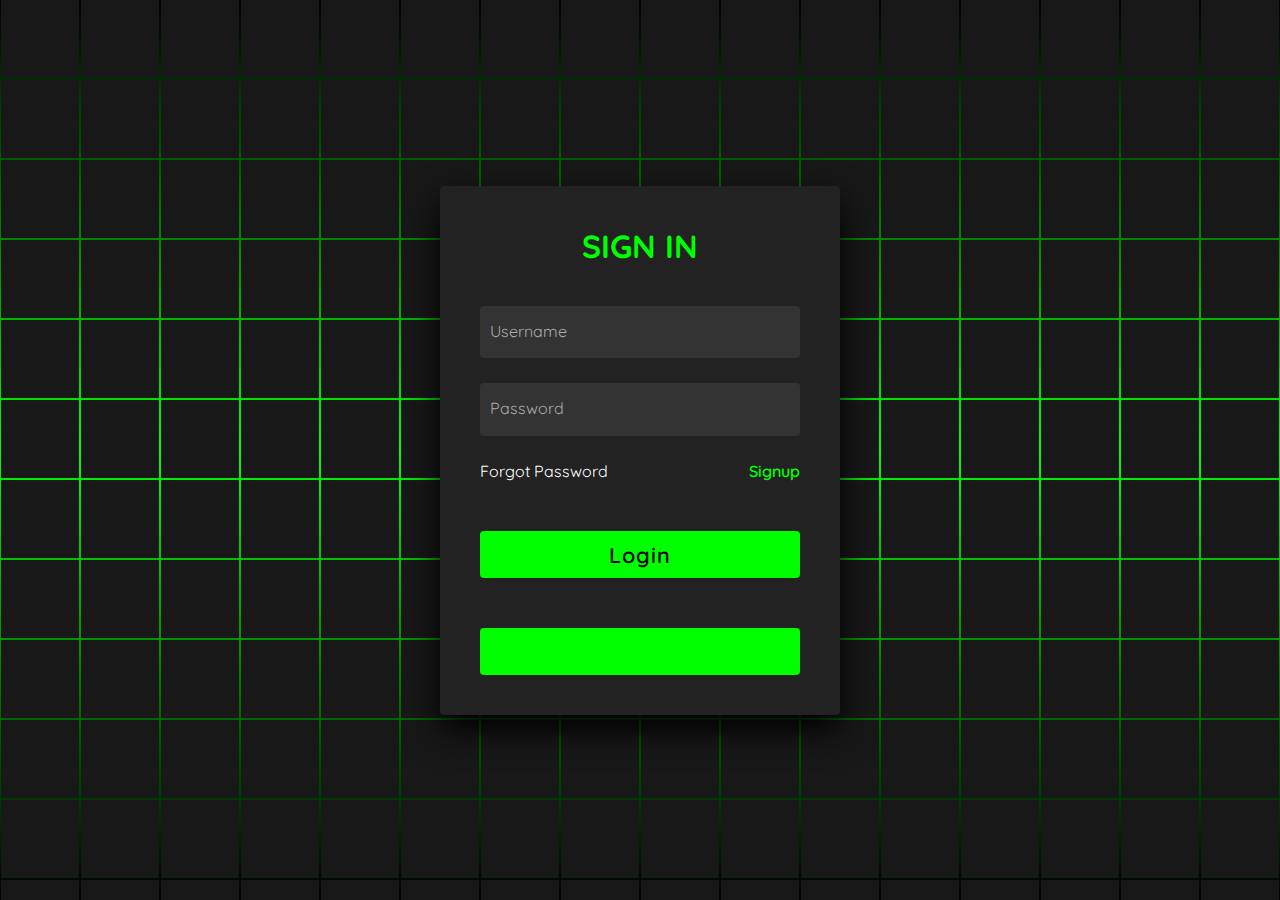
<file: index.html>
<!DOCTYPE html>
<html lang="en" >
<head>
  <meta charset="UTF-8">
  <title>hossein.ir/login</title>
  <link rel="stylesheet" href="style.css">

</head>
<body>
<!-- partial:index.partial.html -->
<section>

    <span></span>
    <span></span>
    <span></span>
    <span></span>
    <span></span>
    <span></span>
    <span></span>
    <span></span>
    <span></span>
    <span></span>
    <span></span>
    <span></span>
    <span></span>
    <span></span>
    <span></span>
    <span></span>
    <span></span>
    <span></span>
    <span></span>
    <span></span>
    <span></span>
    <span></span>
    <span></span>
    <span></span>
    <span></span>
    <span></span>
    <span></span>
    <span></span>
    <span></span>
    <span></span>
    <span></span>
    <span></span>
    <span></span>
    <span></span>
    <span></span>
    <span></span>
    <span></span>
    <span></span>
    <span></span>
    <span></span>
    <span></span>
    <span></span>
    <span></span>
    <span></span>
    <span></span>
    <span></span>
    <span></span>
    <span></span>
    <span></span>
    <span></span>
    <span></span>
    <span></span>
    <span></span>
    <span></span>
    <span></span>
    <span></span>
    <span></span>
    <span></span>
    <span></span>
    <span></span>
    <span></span>
    <span></span>
    <span></span>
    <span></span>
    <span></span>
    <span></span>
    <span></span>
    <span></span>
    <span></span>
    <span></span>
    <span></span>
    <span></span>
    <span></span>
    <span></span>
    <span></span>
    <span></span>
    <span></span>
    <span></span>
    <span></span>
    <span></span>
    <span></span>
    <span></span>
    <span></span>
    <span></span>
    <span></span>
    <span></span>
    <span></span>
    <span></span>
    <span></span>
    <span></span>
    <span></span>
    <span></span>
    <span></span>
    <span></span>
    <span></span>
    <span></span>
    <span></span>
    <span></span>
    <span></span>
    <span></span>
    <span></span>
    <span></span>
    <span></span>
    <span></span>
    <span></span>
    <span></span>
    <span></span>
    <span></span>
    <span></span>
    <span></span>
    <span></span>
    <span></span>
    <span></span>
    <span></span>
    <span></span>
    <span></span>
    <span></span>
    <span></span>
    <span></span>
    <span></span>
    <span></span>
    <span></span>
    <span></span>
    <span></span>
    <span></span>
    <span></span>
    <span></span>
    <span></span>
    <span></span>
    <span></span>
    <span></span>
    <span></span>
    <span></span>
    <span></span>
    <span></span>
    <span></span>
    <span></span>
    <span></span>
    <span></span>
    <span></span>
    <span></span>
    <span></span>
    <span></span>
    <span></span>
    <span></span>
    <span></span>
    <span></span>
    <span></span>
    <span></span>
    <span></span>
    <span></span>
    <span></span>
    <span></span>
    <span></span>
    <span></span>
    <span></span>
    <span></span>
    <span></span>
    <span></span>
    <span></span>
    <span></span>
    <span></span>
    <span></span>
    <span></span>
    <span></span>
    <span></span>
    <span></span>
    <span></span>
    <span></span>
    <span></span>
    <span></span>
    <span></span>
    <span></span>
    <span></span>
    <span></span>
    <span></span>
    <span></span>
    <span></span>
    <span></span>
    <span></span>
    <span></span>
    <span></span>
    <span></span>
    <span></span>
    <span></span>
    <span></span>
    <span></span>
    <span></span>
    <span></span>
    <span></span>
    <span></span>
    <span></span>
    <span></span>
    <span></span>
    <span></span>
    <span></span>
    <span></span>
    <span></span>
    <span></span>
    <span></span>
    <span></span>
    <span></span>
    <span></span>
    <span></span>
    <span></span>
    <span></span>
    <span></span>
    <span></span>
    <span></span>
    <span></span>
    <span></span>
    <span></span>
    <span></span>
    <span></span>
    <span></span>
    <span></span>
    <span></span>
    <span></span>
    <span></span>
    <span></span>
    <span></span>
    <span></span>
    <span></span>
    <span></span>
    <span></span>
    <span></span>
    <span></span>
    <span></span>
    <span></span>
    <span></span>
    <span></span>
    <span></span>
    <span></span>
    <span></span>
    <span></span>
    <span></span>
    <span></span>
    <span></span>
    <span></span>
    <span></span>
    <span></span>
    <span></span>
    <span></span>
    <span></span>
    <span></span>
    <span></span>
    <span></span>
    <span></span>
    <span></span>
    <span></span>
    <span></span>
    <span></span>
    <span></span>
    <span></span>
    <span></span>
    <span></span>
    <span></span>
    <span></span>
    <span></span>
    <span></span>

    <div class="signin">
      <div class="content">
        <h2>Sign In</h2>
        <div class="form">
          <div class="inputBox">
            <input type="text" required>
            <i>Username</i>
          </div>
          <div class="inputBox">
            <input type="password" required>
            <i>Password</i>
          </div>
          <div class="links">
            <a href="#">Forgot Password</a>
            <a href="">Signup</a>
          </div>
          <div class="inputBox">
          </div>
          <div class="inputBox">
            <input type="submit" value="Login">
            </div>
            <div class="inputBox">
              </div>
            <div class="inputBox">
              <input  type="button" onclick="location.assign('html.html')" value="">
            </div>
        </div>
      </div>
    </div>
  </section>
</body>
</html>
</file>
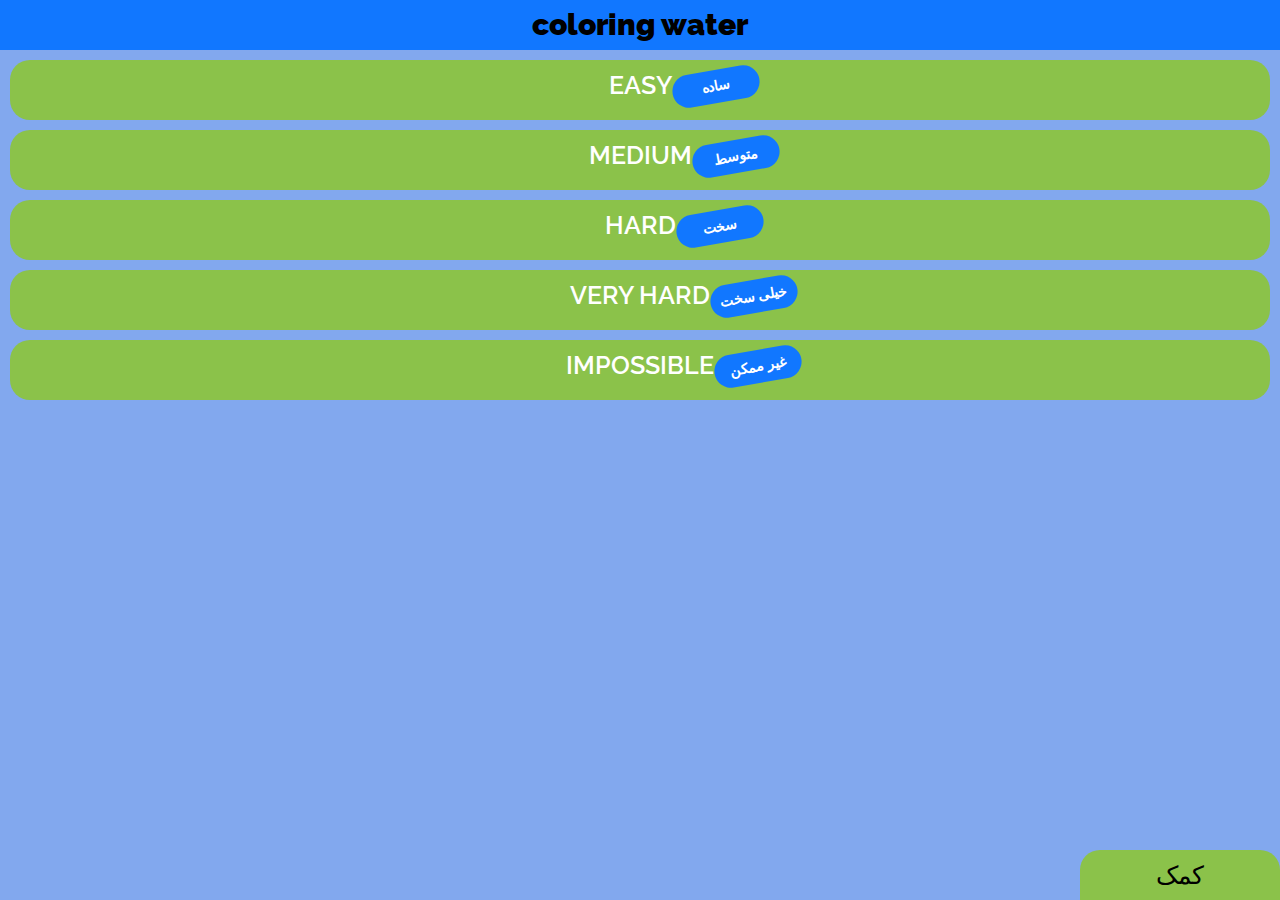
<file: game.html>
<!DOCTYPE html>
	
<html>
	<head>
		<title>hossein.ir/game</title>
		 <meta charset="UTF-8">
 <meta name="viewport" content="width=device-width, initial-scale=1">
	</head>
	<body>
		<div id = "game">
			<div id = "menu">
				<div id = "menu-heading"> coloring water </div>
				<div class = "lvl" id = "easy" onclick = "OpenLevel(0);">EASY<span> ساده</span></div>
				<div class = "lvl" id = "medium" onclick = "OpenLevel(1);">MEDIUM<span> متوسط</span></div>
				<div class = "lvl" id = "hard" onclick = "OpenLevel(2);">HARD<span> سخت</span></div>
				<div class = "lvl" id = "very-hard" onclick = "OpenLevel(3)">VERY HARD<span> خیلی سخت  </span></div>
				<div class = "lvl" id = "impossible" onclick = "OpenLevel(7);">IMPOSSIBLE<span> غیر ممکن</span></div>
				<br><br><br>
				<div id = "rules-btn" onclick = "ShowRules();">کمک</div>
			</div>
			<div id = "level"></div>
			<div id = "rules-page">
				<div id = "rules">
					<div id = "rules-heading">روش بازی </div>
					<div id = "rules-text">  به طور دقیق، چند لیوان یا لوله آزمایش وجود خواهد داشت، وظیفه شما این است که مایعات هم رنگ را کنار هم قرار دهید! فقط در صورت خالی بودن لیوان دیگر یا خالی بودن لایه، می توانید آب رنگ های مختلف را از یک لیوان به لیوان دیگر منتقل کنید.ایدی شاد Mohammad_hossein__13<br> .این برنامه استادیوم ندارد </div>
					
<a href="https://rubika.ir/Colorgame"> . با سازنده حرف بزن </a>

					<div id = "back" onclick = "HideRules();">فهمیدم</div>
				</div>
			</div>
		</div>
		
<style>
@import url('https://fonts.googleapis.com/css2?family=Sriracha&family=Raleway&display=swap');

body {
	font-family: Raleway;
	user-select: none;
	}

#game {
	position: absolute;
	top: 0;
	left: 0;
	height: 100vh;
	width: 100vw;
	background-color:red;
}

#menu {
	position: absolute;
	margin-top: 0;
	left: 0;
	height: 100vh;
	width: 100vw;
	background-color:rgb(130, 168, 238);
	overflow-y:scroll;
	overflow-x: hidden;
	/*display: none;*/
}

#menu-heading {
	position: relative;
	margin-top: 0;
	left: 0;
	height: 50px;
	width: 100vw;
	background-color: #1177ff;
	font-size: 30px;
	line-height: 50px;
	text-align: center;
	font-weight: 900;
}

.lvl {
	position: relative;
	margin-top: 10px;
	left: 10px;
	width: calc(100vw - 20px);
	height: 60px;
	color: white;
	background-color:#8bc24a ;
	text-align: center;
	font-size: 25px;
	font-weight: 600;
	line-height: 50px;
	border-radius: 20px;
}
.lvl span{
  transform: rotate(-10deg);
  font-size:14px;
  position:absolute;
  background: #1177ff;
  padding:4px;
  float:right;
  margin-right:40px;
  line-height:25px;
  margin-top:10px;
  width:80px;
  border-radius:30px;
}

#level {
	z-index: 1;
	height: 100vh;
	width: 100vw;
	position: absolute;
	top: 0;
	left: 0;
	background-color: #1276af;
	overflow-y: scroll;
	overflow-x: hidden;
	display: none;
}

.lvl:hover {
	background-color: green;
}



.test-tube {
	position: absolute;
	height: 130px;
	width: 40px;
	border: 2px solid #ddd;
	border-radius: 2px 2px 20px 20px;
	background-position: 0 10px;
	overflow: hidden;
	transition: 1s linear;
	transform: rotate(0deg);
}



@keyframes glassAnim {
	0%,100% {transform: scale(1);}
	50% {transform: scale(1.05);}
}

.colors {
	position: absolute;
	left: 0;
	height: 30px;
	width: 40px;
}

#won {
	position: absolute;
	top: 100px;
	left: 0;
	width: 100vw;
	text-align: center;
	font-size: 60px;
	font-weight: 900;
}

#white-bg {
	position: absolute;
	left: 0;
	top: 10px;
	width: 40px;
	height: 10px;
	background-color: white;
	z-index: 1000;
	transition: 1s;
}

#colorful-bg {
	position: absolute;
	width: 100%;
	height: 0;
	z-index: 1000;
	transition: 1s;
}

#restart {
	left: 0;
}

#home {
	left: calc(100vw - 150px);
}

.game-buttons {
	position: fixed;
	top: 0;
	height: 40px;
	width: 120px;
	font-size: 20px;
	font-weight: 600;
	text-align: center;
	line-height: 40px;
    background: #5E5DF0;
  border-radius: 999px;
  box-shadow: #5E5DF0 0 10px 20px -10px;
  box-sizing: border-box;
  color: #FFFFFF;
  cursor: pointer;
  opacity: 1;
  outline: 0 solid transparent;
  padding: 8px 18px;
  user-select: none;
  -webkit-user-select: none;
  touch-action: manipulation;
  width: fit-content;
  word-break: break-word;
  border: 0;
	
}

#lvl-heading {
	position: absolute;
	top: 35px;
	left: 0;
	height: 50px;
	width: 100vw;
	background-color:#1177ff;
	border-radius: 0 0 25px 25px;
	font-size: 20px;
	font-weight: 800;
	line-height: 50px;
	text-align: center;
	letter-spacing: 3px;
}

#moves {
	position: fixed;
	top:2px;
	width: 80px;
	height: 30px;
	left: 130px;
	font-size: 18px;
	background:yellow;
	border-radius:10px;
	padding:4px;
}

#rules-btn {
	position: fixed;
	left: calc(100vw - 200px);
	top: calc(100vh - 50px);
	height: 50px;
	width: 200px;
	background-color:#8bc24a;
	border-radius: 20px 20px 0 0;
	text-align: center;
	font-size: 25px;
	line-height: 50px;
	font-weight: 500;
}

#rules-page {
	display: none;
	z-index: 1000;
	position: absolute;
	top: 0;
	left: 0;
	height: 100vh;
	width: 100vw;
	background-color: rgba(0,0,0,0.5);
	opacity: 0;
	transition: 0.5s linear;
}

#rules {
	position: absolute;
	top: 100px;
	left: 50px;
	height: calc(100vh - 200px);
	width: calc(100vw - 100px);
	background-color: white;
	border-radius: 10px;
}

#rules-heading {
	position: absolute;
	top: 10px;
	left: 0;
	height: 30px;
	width: 100%;
	font-size: 30px;
	font-weight: 800;
	text-align: center;
}

#rules-text {
	position: absolute;
	top: 70px;
	left: 5%;
	width: 90%;
	font-size: 20px;
	height: calc(100vh - 200px - 150px);
	overflow-x: hidden;
}
#rules a{
   background:#8bc24a;
   padding:2px;
   text-decoration:none;
border-radius:0 0 8px 0;
}

#back {
	position: absolute;
	top: calc(100% - 120px + 65px + 10px);
	height: 40px;
	width: 100px;
	left: calc(100% - 100px);
	background-color: rgb(100, 255, 100);
	font-size: 20px;
	line-height: 40px;
	text-align: center;
	border-radius: 10px 0 0 10px;
}

#alert-button:hover {
	background-color: rgb(150,255,150);
}



	
		
</style>

<!--- سورس  👇 الجافسكريبت ---->

<script>




/*المتغيرات يمكنك انت تغيير لون المياه من القيم ادناه*/

var game,level,color=["red","blue","yellow","green","purple","lightgreen","lightblue","orange","brown","pink"],water=[],w=[],currentLevel,clicked=[],transferring=false,t=false,size=1,sizechange=0.05,won=false,moves=0;
var testTubePosition = {
	0: [[-110,130], [-20, 130], [70, 130], [-65,320], [15, 320]],
	1: [[-110,130], [-20, 130], [70, 130],[-110,320], [-20, 320], [70, 320]],
	2: [[-140,130],[-60,130],[20,130],[100,130],[-110,320], [-20, 320], [70, 320]],
	3: [[-140,130],[-60,130],[20,130],[100,130],[-140,320],[-60,320],[20,320],[100,320]],
	7: [[-140,100],[-60,100],[20,100],[100,100],[-140,275],[-60,275],[20,275],[100,275],[-140,450],[-60,450],[20,450],[100,450]],
}

window.onload = function() {
	game = document.getElementById("game");
	level = document.getElementById("level");
}

window.OpenLevel = function(x) {
	moves = 0;
	currentLevel=x;
	won=false;
	level.style.display = "block";
	level.innerHTML = "";
	water=[];
	let a = [],c=0;
	for (let i = 0; i < x+3; i++) {
		for (let j = 0; j < 4; j++) {
			a.push(color[i]);
		}
	}
	a=shuffle(a);
	for (let i = 0; i < x+3; i++) {
		water[i]=[];
		for (let j = 0; j < 4; j++) {
			water[i].push(a[c]);
			c++;
		}
	}
	
	
	water.push(["transparent","transparent","transparent","transparent"],["transparent","transparent","transparent","transparent"]);
	w = water.map((a)=>[...a]);
	//console.log(water[0]);
	ApplyInfo();
}

function ApplyInfo(a = water) {
	if (!won) {
		let d=0,heading=["EASY","MEDIUM","HARD","VERY HARD","","","","IMPOSSIBLE"][currentLevel];
		level.innerHTML = `<div id = 'lvl-heading'>${heading}</div>`;
		for (let i of testTubePosition[currentLevel]) {
			level.innerHTML += `<div class = "test-tube" style="top:${i[1]}px;left:calc(50vw + ${i[0]}px);transform:rotate(0deg);" onclick="Clicked(${d});">
				<div class="colors" style = "background-color:${a[d][0]};top:100px;"></div>
				<div class="colors" style = "background-color:${a[d][1]};top:70px;"></div>
				<div class="colors" style = "background-color:${a[d][2]};top:40px;"></div>
				<div class="colors" style = "background-color:${a[d][3]};top:10px;"></div>
			</div>`;
			d++;
		}
		
//زر العودة	الى الرئيسية وزر اعاد	اللعب
		level.innerHTML+=`<div id = "restart" class = "game-buttons" onclick = "Restart();">بازیه دوباره</div><div id = "home" class = "game-buttons" onclick = "ShowMenu();">فهرست</div><div id = "moves"> تغییر ${moves}</div>`;
	}
}

window.Clicked = function(x) {
	//console.log(x);
	if (!transferring) {
		if (clicked.length == 0) {
			clicked.push(x);
			document.getElementsByClassName("test-tube")[x].style.transition = "0.2s linear";
			document.getElementsByClassName("test-tube")[x].style.transform = "scale(1.08)";
		}
		else {
			clicked.push(x);
			let el = document.getElementsByClassName("test-tube")[clicked[0]];
			el.style.transform = "scale(1) rotate(0deg)";
			if (clicked[0]!=clicked[1]) {
				el.style.transition = "1s linear";
				moves++;
				document.getElementById("moves").innerHTML = " تغییر "+moves;
				Transfer(...clicked);
			}
			clicked = [];
		}
	}
}

function TransferAnim(a,b) {
	let el = document.getElementsByClassName("test-tube")[a];
	transferring = true;
	el.style.zIndex = "100";
	el.style.top = `calc(${testTubePosition[currentLevel][b][1]}px - 90px)`;
	el.style.left = `calc(50vw + ${testTubePosition[currentLevel][b][0]}px - 70px)`;
	el.style.transform = "rotate(75deg)";
	setTimeout(function() {
		el.style.transform = "rotate(90deg)";
	},1000)
	setTimeout(function() {
		el.style.left = `calc(50vw + ${testTubePosition[currentLevel][a][0]}px)`;
		el.style.top = `calc(${testTubePosition[currentLevel][a][1]}px)`;
		el.style.transform = "rotate(0deg)";
	},2000);
	setTimeout(function() {
		el.style.zIndex = "0";
		transferring=false;
	},3000)
}

function Transfer(a,b) {
/* A نشان دهنده شاخص لیوانی است که آب از آن گرفته می شود و B نشان دهنده شاخص لیوانی است که آب به آن منتقل می شود.*/

	if (!water[b].includes("transparent") || water[a] == ["transparent","transparent","transparent","transparent"]) {
		moves-=1;
		document.getElementById("moves").innerHTML = " تغییر "+moves;
		return;
	}
	let p,q,r=false,s=false,count=0,c=0;
	for (let i = 0; i < 4; i++) {
		if (((water[a][i]!="transparent" && water[a][i+1]=="transparent") || i === 3) && !r) {
			r=true;
			p=[water[a][i],i];
			if (water[a].map(function(x) {
				if (x=="transparent" || x==p[0]) {return 1;} else {return 0;}
			}).reduce((x,y)=>x+y) === 4) {
				p.push(i+1)
			}
			else {
				for (let j = 1; j < 4; j++) {
					if (i-j>=0 && water[a][i-j]!=p[0]) {
						p.push(j);
						break;
					}
				}
			}
		}
		if (((water[b][i]!="transparent" && water[b][i+1]=="transparent") || water[b][0]=="transparent") && !s) {
			s=true;
			q=[water[b][i],i,water[b].map((x)=>x= (x=="transparent") ? 1 : 0).reduce((x,y)=>x+y)];
		}
	}
	//console.log(p);
	if (q[0]!="transparent" && p[0]!=q[0]) {
		moves-=1;
		document.getElementById("moves").innerHTML = " تغییر "+moves;
		return;
	}
	for (let i = 3; i >= 0; i--) {
		if ((water[a][i]==p[0] || water[a][i]=="transparent") && count<q[2]) {
			if (water[a][i]==p[0]) {
				count++;
			}
			water[a][i]="transparent";
		}
		else {
			break;
		}
	}
	
	
	//console.log(count);
	//console.log(q);
	
	c=count;
	setTimeout(function() {WaterDec(p,a,c);},1010);
	setTimeout(function() {WaterInc(p,q,b,c);},1010);
	for (let i = 0; i < 4; i++) {
		if (water[b][i]=="transparent" && count>0) {
			count--;
			water[b][i]=p[0];
		}
	}
	setTimeout(function() {ApplyInfo();},3020);
	setTimeout(function() {TransferAnim(a,b);},10);
	setTimeout(Won,3000);
}

function WaterDec(p,a,count) {
	p[1] = 3-p[1];
	//console.log(count*30);
	document.getElementsByClassName("test-tube")[a].innerHTML += `<div id = "transparent-bg" style = "top:calc(10px + ${p[1]*30}px - 1px);"></div>`;
	setTimeout(function() {document.getElementById("white-bg").style.height = count*30+1 + "px";},50);
	setTimeout(function() {
	
//ضبط  الطبقات  للانبوب  لكل لون
		document.getElementsByClassName("test-tube")[a].innerHTML = `
			<div class="colors" style = "background-color:${water[a][0]};top:100px;"></div>
			<div class="colors" style = "background-color:${water[a][1]};top:70px;"></div>
			<div class="colors" style = "background-color:${water[a][2]};top:40px;"></div>
			<div class="colors" style = "background-color:${water[a][3]};top:10px;"></div>`;
	},1050);
}

function WaterInc(p,q,b,count) {
	q[1] = 4-q[1];
	q[1]-= (q[0]!="transparent" ? 1: 0);
	document.getElementsByClassName("test-tube")[b].innerHTML += `<div id = "colorful-bg" style = "background-color:${p[0]};top:calc(10px + ${q[1]*30}px);"></div>`;
	setTimeout(function() {
		document.getElementById("colorful-bg").style.height = count*30+1 + "px";
		document.getElementById("colorful-bg").style.top = `calc(10px + ${q[1]*30}px - ${count*30}px)`;
	},50);
}

//عداد التحويل 

window.Restart = function() {
	moves = 0;
	water = w.map((a)=>[...a]);
	won=false;
	ApplyInfo(w);
}


window.ShowMenu = function() {

//اخفاء القائمة المستواى عند الخروج 
	document.getElementById("level").style.display = "none";
}

function Won() {
	for (let i of water) {
		if (i[0]!=i[1]||i[1]!=i[2]||i[2]!=i[3]) {
			return;
		}
	}
	
// استخراج المكافآة 
	won=true;
	//console.log("hello");
	level.innerHTML = `<div id="won"> 🏆من برنده شدم </div><div id = "restart" class = "game-buttons" onclick = "Restart();">اعادة التعيين</div><div id = "home" class = "game-buttons" onclick = "ShowMenu();">القائمة</div>`;
}

//اختلاط العشوائي

function shuffle(x) {
	let a=[],len=x.length;
	for (let i = 0; i < len; i++) {
		let n = Math.floor(Math.random()*x.length);
		a.push(x[n]);
		x.splice(n,1);
	}
	return a;
}

//اظهار صفحة مربع المساعدة 

window.ShowRules = function() {
	document.getElementById("rules-page").style.display = "block";
	setTimeout(function() {
		document.getElementById("rules-page").style.opacity = "1";
	},50);
}

window.HideRules = function() {
	setTimeout(function() {
		document.getElementById("rules-page").style.display = "none";
	},500);
	document.getElementById("rules-page").style.opacity = "0";
}




</script>

	</body>
</html>
</file>
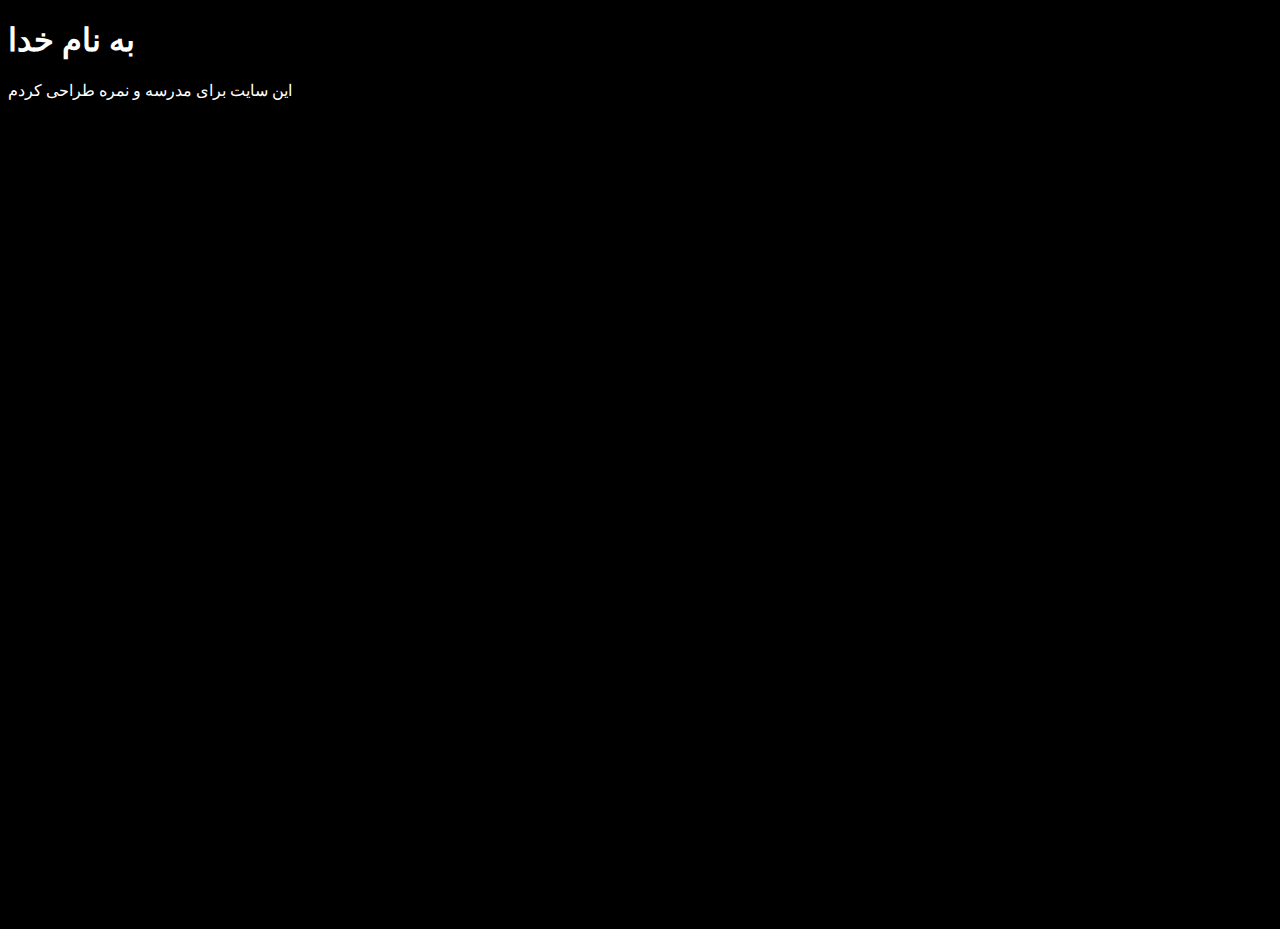
<file: hossein.html>
<!DOCTYPE html>
<html lang="en">
<head>
  <meta charset="UTF-8">
  <meta name="viewport" content="width=device-width, initial-scale=1.0">
  <title>hossein.ir</title>
  <link rel="stylesheet" href="hossein.css">
</head>
<body>
  <h1>به نام خدا</h1>
  <p>این سایت برای مدرسه و نمره طراحی کردم</p>
  
</body>
</html>
</file>
<file: style.css>
@import url('https://fonts.googleapis.com/css2?family=Quicksand:wght@300;400;500;600;700&display=swap');
*
{
	margin: 0;
	padding: 0;
	box-sizing: border-box;
	font-family: 'Quicksand', sans-serif;
}
body 
{
	display: flex;
	justify-content: center;
	align-items: center;
	min-height: 100vh;
	background: #000;
}
section 
{
	position: absolute;
	width: 100vw;
	height: 100vh;
	display: flex;
	justify-content: center;
	align-items: center;
	gap: 2px;
	flex-wrap: wrap;
	overflow: hidden;
}
section::before 
{
	content: '';
	position: absolute;
	width: 100%;
	height: 100%;
	background: linear-gradient(#000,#0f0,#000);
	animation: animate 5s linear infinite;
}
@keyframes animate 
{
	0%
	{
		transform: translateY(-100%);
	}
	100%
	{
		transform: translateY(100%);
	}
}
section span 
{
	position: relative;
	display: block;
	width: calc(6.25vw - 2px);
	height: calc(6.25vw - 2px);
	background: #181818;
	z-index: 2;
	transition: 1.5s;
}
section span:hover 
{
	background: #0f0;
	transition: 0s;
}

section .signin
{
	position: absolute;
	width: 400px;
  background: #222;  
	z-index: 1000;
	display: flex;
	justify-content: center;
	align-items: center;
	padding: 40px;
	border-radius: 4px;
	box-shadow: 0 15px 35px rgba(0,0,0,9);
}
section .signin .content 
{
	position: relative;
	width: 100%;
	display: flex;
	justify-content: center;
	align-items: center;
	flex-direction: column;
	gap: 40px;
}
section .signin .content h2 
{
	font-size: 2em;
	color: #0f0;
	text-transform: uppercase;
}
section .signin .content .form 
{
	width: 100%;
	display: flex;
	flex-direction: column;
	gap: 25px;
}
section .signin .content .form .inputBox
{
	position: relative;
	width: 100%;
}
section .signin .content .form .inputBox input 
{
	position: relative;
	width: 100%;
	background: #333;
	border: none;
	outline: none;
	padding: 25px 10px 7.5px;
	border-radius: 4px;
	color: #fff;
	font-weight: 500;
	font-size: 1em;
}
section .signin .content .form .inputBox i 
{
	position: absolute;
	left: 0;
	padding: 15px 10px;
	font-style: normal;
	color: #aaa;
	transition: 0.5s;
	pointer-events: none;
}
.signin .content .form .inputBox input:focus ~ i,
.signin .content .form .inputBox input:valid ~ i
{
	transform: translateY(-7.5px);
	font-size: 0.8em;
	color: #fff;
}
.signin .content .form .links 
{
	position: relative;
	width: 100%;
	display: flex;
	justify-content: space-between;
}
.signin .content .form .links a 
{
	color: #fff;
	text-decoration: none;
}
.signin .content .form .links a:nth-child(2)
{
	color: #0f0;
	font-weight: 600;
}
.signin .content .form .inputBox input[type="submit"]
{
	padding: 10px;
	background: #0f0;
	color: #000;
	font-weight: 600;
	font-size: 1.35em;
	letter-spacing: 0.05em;
	cursor: pointer;
}
.signin .content .form .inputBox input[type="button"]
{
	padding: 10px;
	background: #0f0;
	color: #000;
	font-weight: 600;
	font-size: 1.35em;
	letter-spacing: 0.05em;
	cursor: pointer;
}
input[type="submit"]:active
{
	opacity: 0.6;
}
@media (max-width: 900px)
{
	section span 
	{
		width: calc(10vw - 2px);
		height: calc(10vw - 2px);
	}
}
@media (max-width: 600px)
{
	section span 
	{
		width: calc(20vw - 2px);
		height: calc(20vw - 2px);
	}
}
</file>
<file: hossein.css>
body
{
    justify-content: right;
	min-height: 100vh;
	background: #000; 
    color: rgb(255, 255, 255);
}
*
{
    color: rgb(255, 255, 255);
}
</file>
